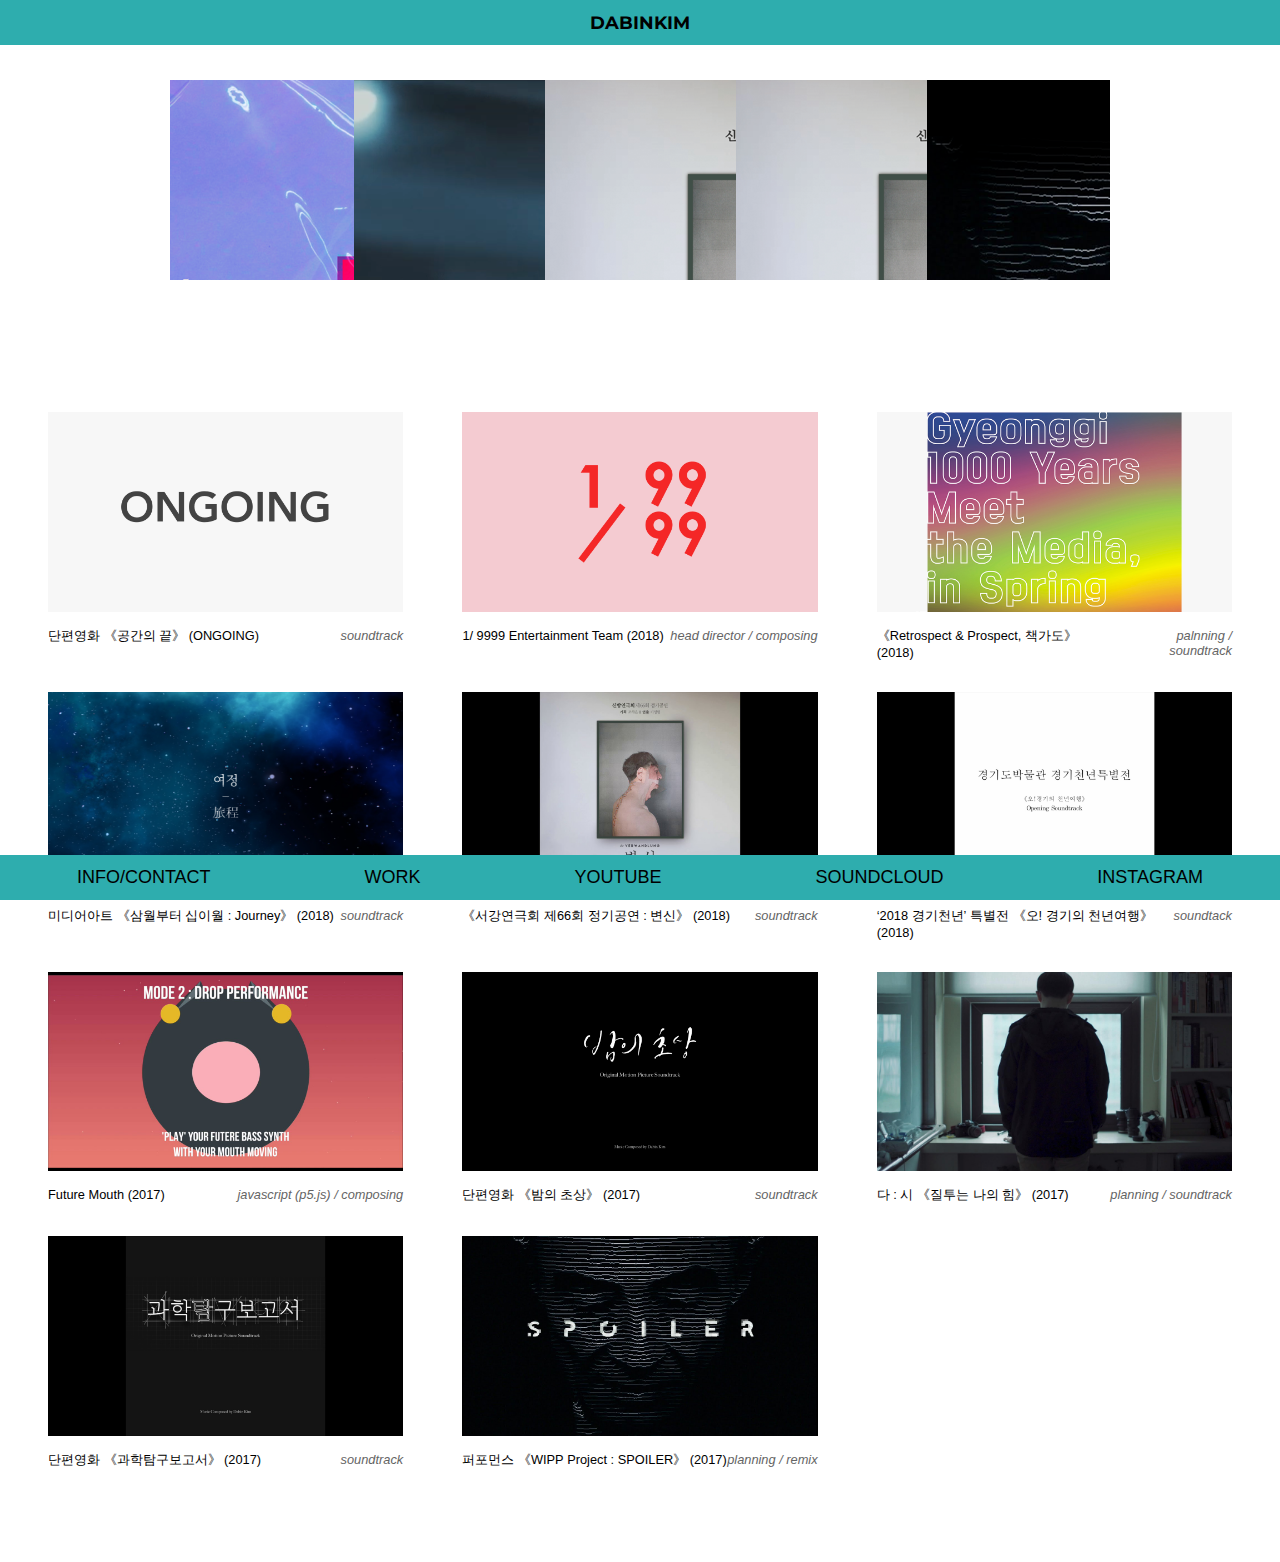
<file: index.html>
<DOCTYPE html>
<html lang="ko">
<head>
    <meta charset="utf-8">
    <!-- Google Web Font 'Montserrat' -->
    <link rel="stylesheet" href="https://stackpath.bootstrapcdn.com/bootstrap/4.1.3/css/bootstrap.min.css" integrity="sha384-MCw98/SFnGE8fJT3GXwEOngsV7Zt27NXFoaoApmYm81iuXoPkFOJwJ8ERdknLPMO" crossorigin="anonymous">
	  <link href="https://fonts.googleapis.com/css?family=Montserrat" rel="stylesheet">
  	<link rel="stylesheet" href="style.css">

  	<script src="./js/jquery-3.3.1.min.js"></script>
   	<script src="./js/sly.min.js"></script>

   	<script src="https://cdnjs.cloudflare.com/ajax/libs/popper.js/1.14.3/umd/popper.min.js" integrity="sha384-ZMP7rVo3mIykV+2+9J3UJ46jBk0WLaUAdn689aCwoqbBJiSnjAK/l8WvCWPIPm49" crossorigin="anonymous"></script>
	  <script src="https://stackpath.bootstrapcdn.com/bootstrap/4.1.3/js/bootstrap.min.js" integrity="sha384-ChfqqxuZUCnJSK3+MXmPNIyE6ZbWh2IMqE241rYiqJxyMiZ6OW/JmZQ5stwEULTy" crossorigin="anonymous"></script>

	  <script type="text/javascript" src="./dist/ekko-lightbox.js"></script>
	  <script type="text/javascript" src="./dist/ekko-lightbox.min.js"></script>
	  <link rel="stylesheet" href="./dist/ekko-lightbox.css" />

	  <title>DABIN KIM</title>
	<!--
   	jQuery Fancy Box START (codes from "http://fancybox.net")
	<script type="text/javascript" src="./fancybox/jquery.mousewheel-3.0.4.pack.js"></script>
	<script type="text/javascript" src="./fancybox/jquery.fancybox-1.3.4.pack.js"></script>
	<link rel="stylesheet" type="text/css" href="./fancybox/jquery.fancybox-1.3.4.css" media="screen" />
 	<link rel="stylesheet" href="style.css" />
	<script type="text/javascript">
		$(document).ready(function() {
			/* Examples - images */
			$("a#example7").fancybox({
				'titlePosition'	: 'inside'
			});
		});
	</script>
   	jQuery Fancy Box END (codes from "http://fancybox.net")
    -->
</head>

<body>
  	<!-- header area -->
  	<header class="projecttitle">
    	<nav>
      		<ul>
        		<li><a class="logo" href="index.html">DABINKIM</a></li>
      		</ul>
    	</nav>
      <audio id="BGM">
        <source src="" type="">
      </audio>
	</header>

	<!-- main content -->
	<main class="index">

		<!--
    	<section class="youtube_video">
    	  	<iframe src="https://www.youtube.com/embed/uC_CRCNmhSw" frameborder="0" allow="autoplay; encrypted-media" allowfullscreen></iframe>
   		</section>
		-->

    	<!-- jQuery SLY START (codes from "http://darsa.in/sly/#!download") -->
    	<div id="example" class="example pagespan">

		<!-- 	<div class="scrollbar">
				<div class="handle">
					<div class="mousearea"></div>
				</div>
			</div> -->

			<!-- <button class="backward"><i class="icon-angle-left"></i></button>
			<button class="forward"><i class="icon-angle-right"></i></button> -->

			<div class="frame">

				<ul>
					<li class="active playButton" id="0_BGM" onclick="playPause(0);"><img src="musicimage/0-music.png"></li>
					<li class="playButton" id="1_BGM" onclick="playPause(1);"><img src="musicimage/1-music.png"></li>
          <li class="playButton" id="2_BGM" onclick="playPause(2);"><img src="musicimage/2-music.png"></li>
          <li class="playButton" id="3_BGM" onclick="playPause(3);"><img src="musicimage/3-music.png"></li>
          <li class="playButton" id="4_BGM" onclick="playPause(4);"><img src="musicimage/4-music.png"></li>
          <!-- <li class="playButton" id="5_BGM" onclick="playPause(5);"><img src="musicimage/5-music.png"></li>
          <li class="playButton" id="6_BGM" onclick="playPause(6);"><img src="musicimage/6-music.png"></li>
          <li class="playButton" id="7_BGM" onclick="playPause(7);"><img src="musicimage/7-music.png"></li>
          <li class="playButton" id="8_BGM" onclick="playPause(8);"><img src="musicimage/8-music.png"></li>
          <li class="playButton" id="9_BGM" onclick="playPause(9);"><img src="musicimage/9-music.png"></li>
          <li class="playButton" id="10_BGM" onclick="playPause(10);"><img src="musicimage/10-music.png"></li> -->
				</ul>
			</div>

			<div class="controls">
				<button data-action="toStart"><i class="icon-double-angle-left"></i><<</button>
				<span class="divider"></span>
				<button class="prev"><i class="icon-angle-left"></i><</button>
				<span class="divider"></span>
				<button data-action="add"><i class="icon-plus-sign"></i></button>
				<button data-action="remove"><i class="icon-minus-sign"></i></button>
				<span class="divider"></span>
				<button class="next">><i class="icon-angle-right"></i></button>
				<span class="divider"></span>
				<button data-action="toEnd">>><i class="icon-double-angle-right"></i></button>
			</div>
		</div>
		<!-- jQuery SLY END (codes from "http://darsa.in/sly/#!download") -->


    	<section class="work">
      		<div class="work_item">
        		<a>
          			<img src="image/ongoing.png" alt="">
          			<section class="work_info">
          				<h3 class="work_title">단편영화 《공간의&nbsp;끝》 (ONGOING)</h3>
          				<h3 class="work_type">soundtrack</h3>
          			</section>
        		</a>
      		</div>
      		<div class="work_item">
        		<a href="http://onenines.ml/" data-toggle="lightbox" data-max-width="600">
          			<img src="image/one9999.png" class="img-fluid" alt="">
          			<section class="work_info">
            			<h3 class="work_title">1/&nbsp;9999 Entertainment&nbsp;Team (2018)</h3>
            			<h3 class="work_type">head director / composing</h3>
          			</section>
        		</a>
      		</div>
      		<div class="work_item">
        		<a href="http://creative.sogang.ac.kr/?p=18192" data-toggle="lightbox" data-max-width="600">
          			<img src="image/scholarsAccoutrements.png" class="img-fluid" alt="">
          			<section class="work_info">
            			<h3 class="work_title">《Retrospect&nbsp;&amp;&nbsp;Prospect, 책가도》 (2018)</h3>
            			<h3 class="work_type">palnning / soundtrack</h3>
          			</section>
        		</a>
      		</div>
      		<div class="work_item">
        		<a href="https://www.youtube.com/watch?v=wgt2CpBH2eY&list=PLyyTK5ekx9MDBSYE_ZqXRteU0fvs7J9ux" data-toggle="lightbox" data-gallery="youtubevideos" class="col-sm-4">
          			<img src="image/journey.png" class="img-fluid" alt="">
          			<section class="work_info">
            			<h3 class="work_title">미디어아트 《삼월부터&nbsp;십이월&nbsp;:&nbsp;Journey》 (2018)</h3>
            			<h3 class="work_type">soundtrack</h3>
          			</section>
        		</a>
      		</div>
      		<div class="work_item">
       			<a href="https://www.youtube.com/watch?v=m9Np22gf-lc&list=PLyyTK5ekx9MB1YOeYOH_dxCgX8kkWejwD" data-toggle="lightbox" data-gallery="youtubevideos" class="col-sm-4">
          			<img src="image/dieVerwandlung.jpg" class="img-fluid" alt="">
          			<section class="work_info">
            			<h3 class="work_title">《서강연극회&nbsp;제66회&nbsp;정기공연&nbsp;:&nbsp;변신》 (2018)</h3>
            			<h3 class="work_type">soundtrack</h3>
          			</section>
        		</a>
      		</div>
      		<div class="work_item">
        		<a href="https://musenet.ggcf.kr/archives/exhibit/thousandyear-journey" data-toggle="lightbox" data-max-width="600">
          			<img src="image/GGCF.jpg" alt="" class="img-fluid">
          			<section class="work_info">
            			<h3 class="work_title">‘2018&nbsp;경기천년’&nbsp;특별전 《오!&nbsp;경기의&nbsp;천년여행》 (2018)</h3>
            			<h3 class="work_type">soundtack</h3>
          			</section>
        		</a>
      		</div>
      		<div class="work_item">
        		<a href="https://www.youtube.com/watch?v=pU9TzO9C79I&index=2&list=PLyyTK5ekx9MDRyGONaQ_fGtqttOpBkeuz" data-toggle="lightbox" data-gallery="youtubevideos" class="col-sm-4">
          			<img src="image/futureMouth.jpg" class="img-fluid" alt="">
          			<section class="work_info">
            			<h3 class="work_title">Future&nbsp;Mouth (2017)</h3>
            			<h3 class="work_type">javascript&nbsp;(p5.js) / composing</h3>
          			</section>
        		</a>
      		</div>
      		<div class="work_item">
        		<a href="https://www.youtube.com/watch?v=D-aN-ToGTGU" data-toggle="lightbox" data-gallery="youtubevideos" class="col-sm-4">
          			<img src="image/nightPortrait.jpg" class="img-fluid" alt="">
          			<section class="work_info">
            			<h3 class="work_title">단편영화 《밤의&nbsp;초상》 (2017)</h3>
            			<h3 class="work_type">soundtrack</h3>
          			</section>
        		</a>
      		</div>
      		<div class="work_item">
        		<a href="https://www.facebook.com/plugins/video.php?href=https%3A%2F%2Fwww.facebook.com%2FATdasee%2Fvideos%2F1359519500827532%2F&show_text=0&width=560" data-toggle="lightbox" data-gallery="youtubevideos" class="col-sm-4">
          			<img src="image/jealousyIsMyPower.jpg" alt="" class="img-fluid">
          			<section class="work_info">
            			<h3 class="work_title">다&nbsp;:&nbsp;시 《질투는&nbsp;나의&nbsp;힘》 (2017)</h3>
            			<h3 class="work_type">planning / soundtrack</h3>
          			</section>
        		</a>
      		</div>
      		<div class="work_item">
        		<a href="https://www.youtube.com/watch?v=KkIvBRWGqxo" data-toggle="lightbox" data-gallery="youtubevideos" class="col-sm-4">
          			<img src="image/experimentalReport.jpg" class="img-fluid" alt="">
          			<section class="work_info">
            			<h3 class="work_title">단편영화 《과학탐구보고서》 (2017)</h3>
            			<h3 class="work_type">soundtrack</h3>
          			</section>
        		</a>
      		</div>
      		<div class="work_item">
        		<a href="https://www.youtube.com/watch?v=jaflf8Pseo0&t=7s"data-toggle="lightbox" data-gallery="youtubevideos" class="col-sm-4">
          			<img src="image/spoiler.jpg" class="img-fluid" alt="">
          			<section class="work_info">
            			<h3 class="work_title">퍼포먼스 《WIPP&nbsp;Project&nbsp;:&nbsp;SPOILER》 (2017)</h3>
            			<h3 class="work_type">planning / remix</h3>
          			</section>
        		</a>
      		</div>
    	</section>
	</main>

	<!-- footer area -->
	<footer>
      <nav>
          <ul class="menu_bar">
            <li><a class="menu-item" href="info.html">INFO/CONTACT</a></li>
            <li><a class="menu-item" href="work.html">WORK</a></li>
            <li><a class="menu-item" class="sns" href="https://www.youtube.com/channel/UCxTXIlKXdh7S0Dl5E4XcJJg" target="_blank">YOUTUBE</a></li>
            <li><a class="menu-item" class="sns" href="https://soundcloud.com/davinci-dabin-kim" target="_blank">SOUNDCLOUD</a></li>
            <li><a class="menu-item" class="sns" href="https://www.instagram.com/dabini98/" target="_blank">INSTAGRAM</a></li>
          </ul>
      </nav>
  </footer>

	<script> $(document).on('click', '[data-toggle="lightbox"]', function(event) { event.preventDefault(); $(this).ekkoLightbox(); }); </script>
	<script src="./js/main.js"></script>

</body>
</html>
</file>
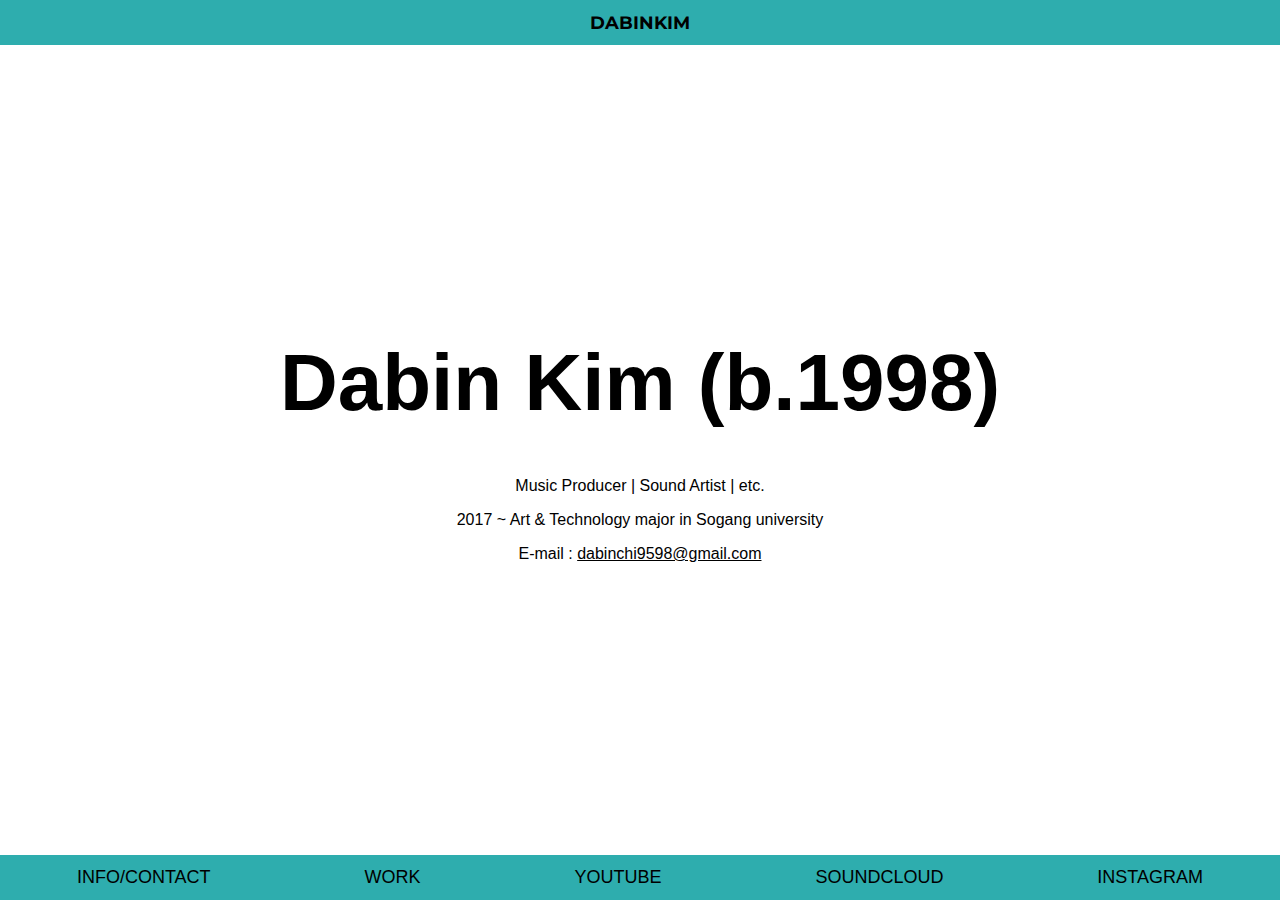
<file: info.html>
<!DOCTYPE html>
<html lang="ko">
<link href="https://fonts.googleapis.com/css?family=Montserrat" rel="stylesheet">
<link rel="stylesheet" href="https://stackpath.bootstrapcdn.com/bootstrap/4.1.3/css/bootstrap.min.css" integrity="sha384-MCw98/SFnGE8fJT3GXwEOngsV7Zt27NXFoaoApmYm81iuXoPkFOJwJ8ERdknLPMO" crossorigin="anonymous">


<head>
  <meta charset="utf-8">
  <link rel="stylesheet" href="style.css">
  <title>DABIN KIM</title>
</head>

<body>
  <!-- header area -->
    <header class="projecttitle">
      <nav>
          <ul>
            <li><a class="logo" href="index.html">DABINKIM</a></li>
          </ul>
      </nav>
      <audio id="BGM">
        <source src="" type="">
      </audio>
  </header>

  <!-- main content -->
  <main class="info_main">
    <section class="info">
      <h1>Dabin Kim (b.1998)</h1>
      <p> Music Producer | Sound Artist | etc. </p>
      <p> 2017 ~ Art &amp; Technology major in Sogang university </p>

      <a> E-mail : <a href="mailto:dabinchi9598@gmail.com">dabinchi9598@gmail.com</a></a>
    </section>
  </main>

  <!-- footer area -->
  <footer>
      <nav>
          <ul class="menu_bar">
            <li><a class="menu-item" href="info.html">INFO/CONTACT</a></li>
            <li><a class="menu-item" href="work.html">WORK</a></li>
            <li><a class="menu-item" class="sns" href="https://www.youtube.com/channel/UCxTXIlKXdh7S0Dl5E4XcJJg" target="_blank">YOUTUBE</a></li>
            <li><a class="menu-item" class="sns" href="https://soundcloud.com/davinci-dabin-kim" target="_blank">SOUNDCLOUD</a></li>
            <li><a class="menu-item" class="sns" href="https://www.instagram.com/dabini98/" target="_blank">INSTAGRAM</a></li>
          </ul>
      </nav>
  </footer>
</body>

</html>
</file>
<file: style.css>
/*
web font collection
https://fonts.google.com/specimen/Montserrat?selection.family=Montserrat:400,500,600,700
*/

/*
* {
	font-family: 'Helvetica Neue', 'Helvetica', 'Arial' , sans-serif;
}
*/

body {
	font-family: 'Helvetica Neue', 'Helvetica', 'Arial' , sans-serif;
	margin: 0px;
}

header {
	font-family: 'Montserrat', sans-serif;
	font-weight: bold;
	position: fixed;
	/* display: flex; */
	height: 5vh;
	width: 100%;
	top: 0px;
	background-color: #2eadae;
	z-index: 5;
}

footer {
	position: fixed;
	height: 5vh;
	width: 100%;
	bottom: 0px;
	background-color: #2eadae;
}

main {
	margin: 6% 0;
}

/* jQuery SLY START (codes from "http://darsa.in/sly/#!download") */
/* Header example */
.example {margin: 80px auto 40px;}

.example button, .example button {background: transparent;border: 0;color: #fff;opacity: .5;}
.example button:hover, .example button:hover { opacity: 1; }
.example button:disabled, .example button:disabled { opacity: .2; }

.example .forward, .example .backward {float: left;width: 100px;height: 200px;font-size: 60px;}
.example .forward { float: right; }

.example .frame { /*display: flex; flex-wrap: wrap;*/ z-index: -1; margin: 0 auto; width: 940px; height: 200px; line-height: 200px; overflow: hidden; text-shadow: none; }
.example .frame ul { list-style: none; margin: 0; padding: 0; height: 100%; font-size: 50px; }
.example .frame ul li { float: left; width: 190px; height: 100%; margin: 0 1px 0 0; padding: 0; background: #eee; color: #3a3c47; text-align: center; cursor: pointer; }
.example .frame ul li.active {color: #fff;background: #24adaf;}

.example .scrollbar { margin: 0 auto 30px; width: 940px; height: 2px; line-height: 0; }
.example .scrollbar .handle { width: 100px; height: 100%; background: #fff; cursor: pointer; }
.example .scrollbar .handle .mousearea { position: absolute; top: -9px; left: 0; width: 100%; height: 20px; }

.example .pages { list-style: none; margin: 20px 0; padding: 0; text-align: center; }
.example .pages li { display: inline-block; width: 14px; height: 14px; margin: 0 4px; text-indent: -999px; border-radius: 10px; cursor: pointer; overflow: hidden;
	background: #fff; box-shadow: inset 0 0 0 1px rgba(0,0,0,.2);
}
.example .pages li:hover { background: #aaa; }
.example .pages li.active { background: #666; }

.example .controls { margin: 50px 0 0; text-align: center; }
.example .controls .divider { display: inline-block; margin: 0 10px; }
.example .controls button { line-height: 32px; vertical-align: middle; font-family: Novecento, sans-serif; }
.example .controls button i { position: relative; top: -2px; margin: 5px; padding: 0; font-size: 32px; vertical-align: middle; }
/* jQuery SLY END (codes from "http://darsa.in/sly/#!download") */

/* jQuery Fancy Box START (codes from "http://fancybox.net")
.work_item {
	width: 400px;
	margin: 40px auto 0 auto;
	padding: 0 60px 30px 60px;
	border: solid 1px #cbcbcb;
	background: #fafafa;
	-moz-box-shadow: 0px 0px 10px #cbcbcb;
	-webkit-box-shadow: 0px 0px 10px #cbcbcb;
}
jQuery Fancy Box END (codes from "http://fancybox.net") */

.youtube_video * {
	width: 100%;
	height: 88vh;
}

.youtube_video {
	margin: 2em 0;
}

.work {
	/* margin: 2em 0; */
	display: flex;
	flex-wrap: wrap;
	margin: 3em;
}

.work_item {
	width: 30%;
	margin: 1rem 0;
	/* height: 28vh; */
	/* border: 1px solid black; */
	box-sizing: border-box;
}

.work_item a {
	display: flex block;
	width: 100%;
	flex-wrap: wrap;
	flex-direction: column;
	/* justify-content: space-between; */
	/* padding: 2vh; */
	box-sizing: border-box;
	color: inherit;
 	text-decoration: none;
 	padding: 0;
}

.work_info {
  	display: flex;
  	flex-direction: row;
  	justify-content: space-between;
  	margin-top: 1rem;
}

.work_info * {
 	word-break: keep-all;
}

.work_title {
  	font-weight: bold;
  	text-align: left;
}

.work_type {
  	font-style: italic;
  	color: rgb(100,100,100);
  	text-align: right;
}

.work_item h3 {
  	width: auto;
  	margin: 0;
  	font-size: 0.8rem;
  	font-weight: normal;
}

.work_item img {
  	width: 100%;
  	object-fit: cover;
}

.work_item:nth-child(3n-1) {
  	margin-left: 5%;
  	margin-right: 5%;
}

.work_item:nth-child(1), .work_item:nth-child(2), .work_item:nth-child(3) {
  	margin-top: 0;
}

main.index>section:last-child {
  	margin-bottom: 8vh;
}

.info {
  	margin: 0;
  	text-align: center;
}

.info>*:first-child {
  	margin-top: 0;
}

.info h1 {
  	font-size: 5em;
  	margin-bottom: 3rem;
}

.info_main {
  	display: flex;
  	justify-content: center;
  	align-items: center;
  	height: 100vh;
 	margin: 0;
}

.work_list {
	font-size: 0.8rem;
  	padding: 3rem;
}

a {
  	color: inherit;
}

.work_list li {
  	line-height: 1.5em;
}

nav {
  	height: 100%;
}

nav>ul {
  	padding: 0;
  	margin: 0;
  	height: 100%;
  	display: flex;
  	flex-direction: row;
  	align-items: center;
  	justify-content: space-around;
}

nav>ul>li {
  	display: inline;
  	font-size: 2vh;
}

nav a {
  	color: inherit;
  	text-decoration: none;
}

footer {
  	position: fixed;
}
</file>
